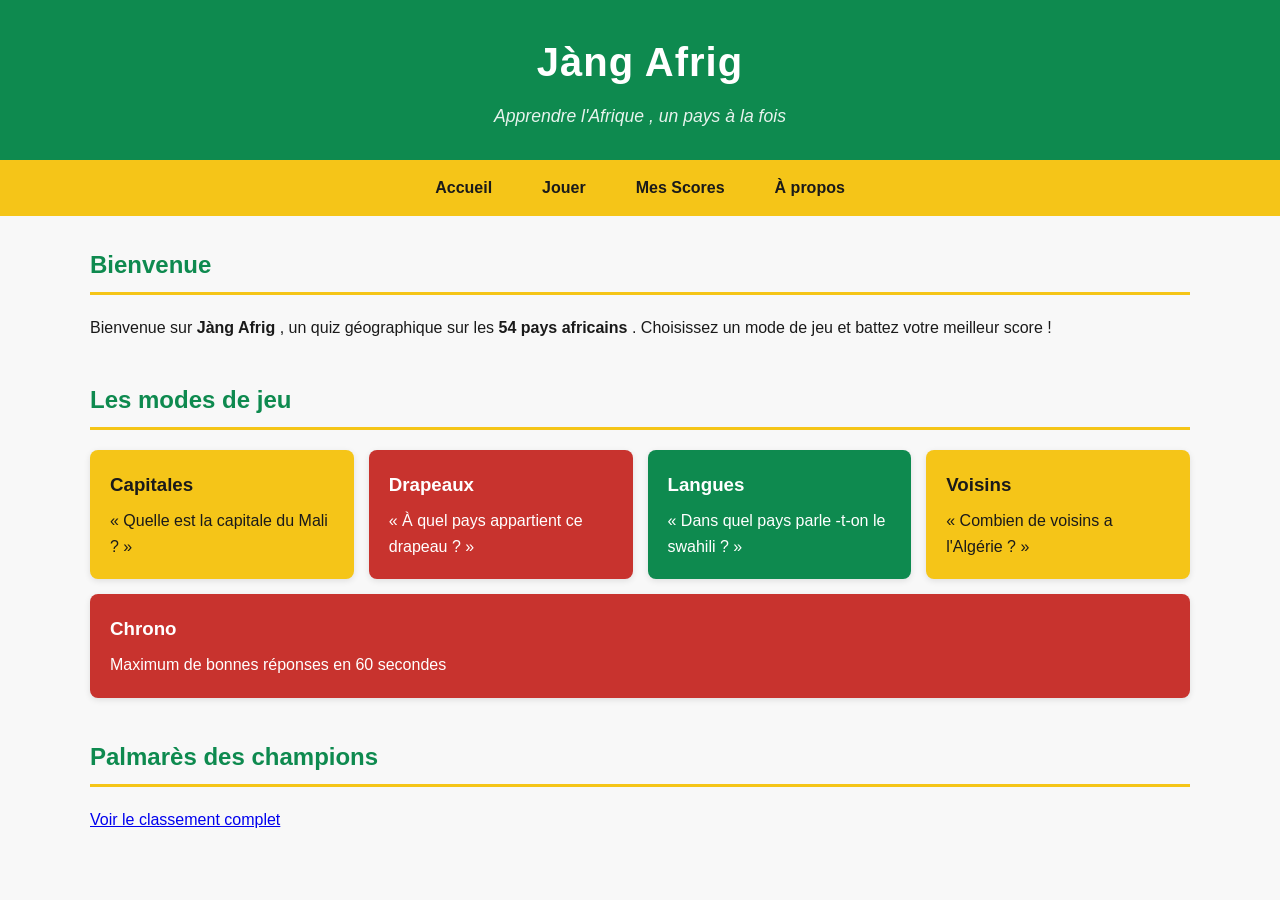
<file: index.html>
<!DOCTYPE html>
<html lang="fr">
<head>
    <meta charset="UTF-8">
    <meta name="viewport" content="width=device-width, initial-scale=1.0">
    <title>Salaam Aleykoum Marie</title>
    <link rel="preconnect" href="https://fonts.googleapis.com">
<link rel="preconnect" href="https://fonts.gstatic.com" crossorigin >
<link
href="https://fonts.googleapis.com/css2?family=Poppins:wght@400;600&family=Montserrat:wght@600;700&display=swap"
rel="stylesheet">
    <link rel="stylesheet" href="style.css">
    <script src="script.js" defer></script>
</head>
<body>
   <header >
<h1>Jàng Afrig </h1>
<p>Apprendre l'Afrique , un pays à la fois </p>
</header >
<nav>
<a href="index.html">Accueil </a> 
<a href="quiz.html">Jouer </a> 
<a href="scores.html">Mes Scores </a> 
<a href="apropos.html">À propos </a>
</nav>
<main>
<section >
<h2>Bienvenue </h2>
<p>
Bienvenue sur <strong >Jàng Afrig </strong >, un quiz
géographique sur les
<strong >54 pays africains </strong >. Choisissez un mode de
jeu et battez
votre meilleur score !
</p>
</section >
<section >
<h2>Les modes de jeu </h2>
<div class="modes-grille">
<div class="carte-mode carte-jaune">
<h3>Capitales </h3>
<p>« Quelle est la capitale du Mali ? »</p>
</div>
<div class="carte-mode carte-rouge">
<h3>Drapeaux </h3>
<p>« À quel pays appartient ce drapeau ? »</p>
</div>
<div class="carte-mode carte-vert">
<h3>Langues </h3>
<p>« Dans quel pays parle -t-on le swahili ? »</p>
</div>
<div class="carte-mode carte-jaune">
<h3>Voisins </h3>
<p>« Combien de voisins a l'Algérie ? »</p>
</div>
<div class="carte-mode carte-rouge">
<h3>Chrono </h3>
<p>Maximum de bonnes réponses en 60 secondes </p>
</div>
</div>
</section >
<h2>Palmarès des champions </h2>
<p><a href="scores.html">Voir le classement complet </a></p>
</section >
</main> 
</body>
</html>
</file>
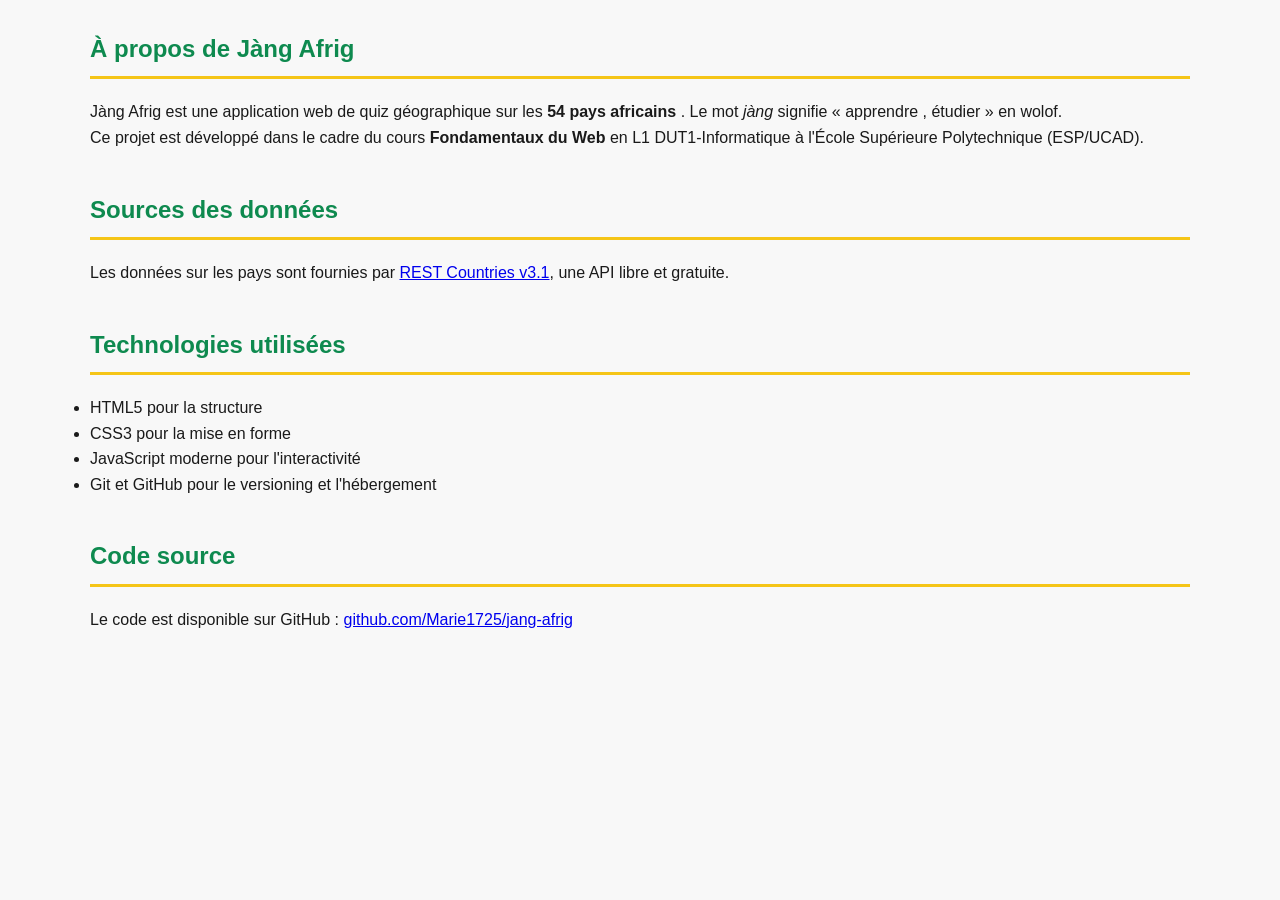
<file: apropos.html>
<!DOCTYPE html>
<html lang="en">
<head>
    <meta charset="UTF-8">
    <meta name="viewport" content="width=device-width, initial-scale=1.0">
    <title>Document</title>
    <link rel="preconnect" href="https://fonts.googleapis.com">
<link rel="preconnect" href="https://fonts.gstatic.com" crossorigin >
<link
href="https://fonts.googleapis.com/css2?family=Poppins:wght@400;600&family=Montserrat:wght@600;700&display=swap"
rel="stylesheet">
    <link rel="stylesheet" href="style.css">
</head>
<body>
  <main>
<section >
<h2>À propos de Jàng Afrig </h2>
<p>
Jàng Afrig est une application web de quiz géographique sur
les
<strong >54 pays africains </strong >. Le mot <em>jàng</em>
signifie
« apprendre , étudier » en wolof.
</p>
<p>
Ce projet est développé dans le cadre du cours
<strong >Fondamentaux du Web </strong > en L1 DUT1-Informatique
à l'École Supérieure Polytechnique (ESP/UCAD).
</p>
</section >
<section >
<h2>Sources des données</h2>
<p>
Les données sur les pays sont fournies par
<a href="https://restcountries.com">REST Countries v3.1</a>,
une API libre et gratuite.
</section >
<section >
<h2>Technologies utilisées</h2>
<ul>
<li>HTML5 pour la structure </li>
<li>CSS3 pour la mise en forme </li>
<li>JavaScript moderne pour l'interactivité</li>
<li>Git et GitHub pour le versioning et l'hébergement </li>
</ul>
</section >
<section >
<h2>Code source </h2>
<p>
Le code est disponible sur GitHub :
<a href="https://github.com/votre-username/jang-afrig">
github.com/Marie1725/jang-afrig
</a>
</p>
</section >
</main>
</p> 
</body>
</html>
</file>
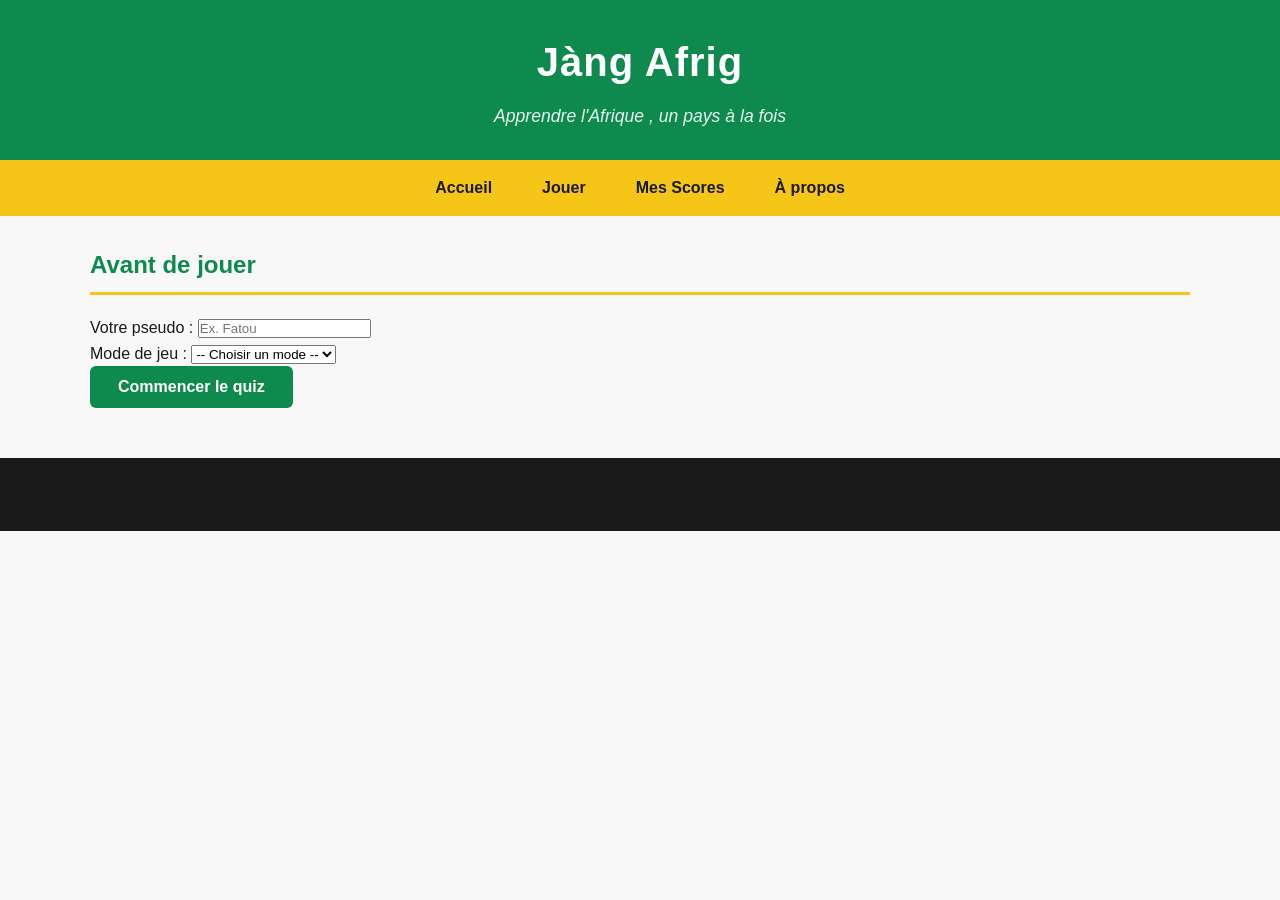
<file: quiz.html>
<!DOCTYPE html>
<html lang="en">
<head>
    <meta charset="UTF-8">
    <meta name="viewport" content="width=device-width, initial-scale=1.0">
    <title>Document</title>
    <link rel="preconnect" href="https://fonts.googleapis.com">
<link rel="preconnect" href="https://fonts.gstatic.com" crossorigin >
<link
href="https://fonts.googleapis.com/css2?family=Poppins:wght@400;600&family=Montserrat:wght@600;700&display=swap"
rel="stylesheet">
    <link rel="stylesheet" href="style.css">
</head>
<body>
   <header >
<h1>Jàng Afrig </h1>
<p>Apprendre l'Afrique , un pays à la fois </p>
</header >
<nav>
<a href="index.html">Accueil </a> 
<a href="quiz.html">Jouer </a> 
<a href="scores.html">Mes Scores </a> 
<a href="apropos.html">À propos </a>
</nav>
<main>
<section >
<h2>Avant de jouer </h2>
<form>
<p>
<label for="pseudo">Votre pseudo :</label >
<input type="text" id="pseudo" name="pseudo"
placeholder="Ex. Fatou" required >

</p>
<p>
<label for="mode">Mode de jeu :</label >
<select id="mode" name="mode" required >
<option value="">-- Choisir un mode
--</option >
<option value="capitales">Capitales </option >
<option value="drapeaux">Drapeaux </option >
<option value="langues">Langues </option >
<option value="voisins">Voisins </option >
<option value="chrono">Chrono </option >
</select >
</p>
<p>
<button type="submit" class="btn btn-primary">Commencer le quiz </button >
</p>
</form>
</section >
</main> 
<footer >
<p>&copy; 2025--2026 Jàng Afrig --- L1 DUT1-Info,
ESP/UCAD.</p>
</footer>
</body>
</html>
</file>
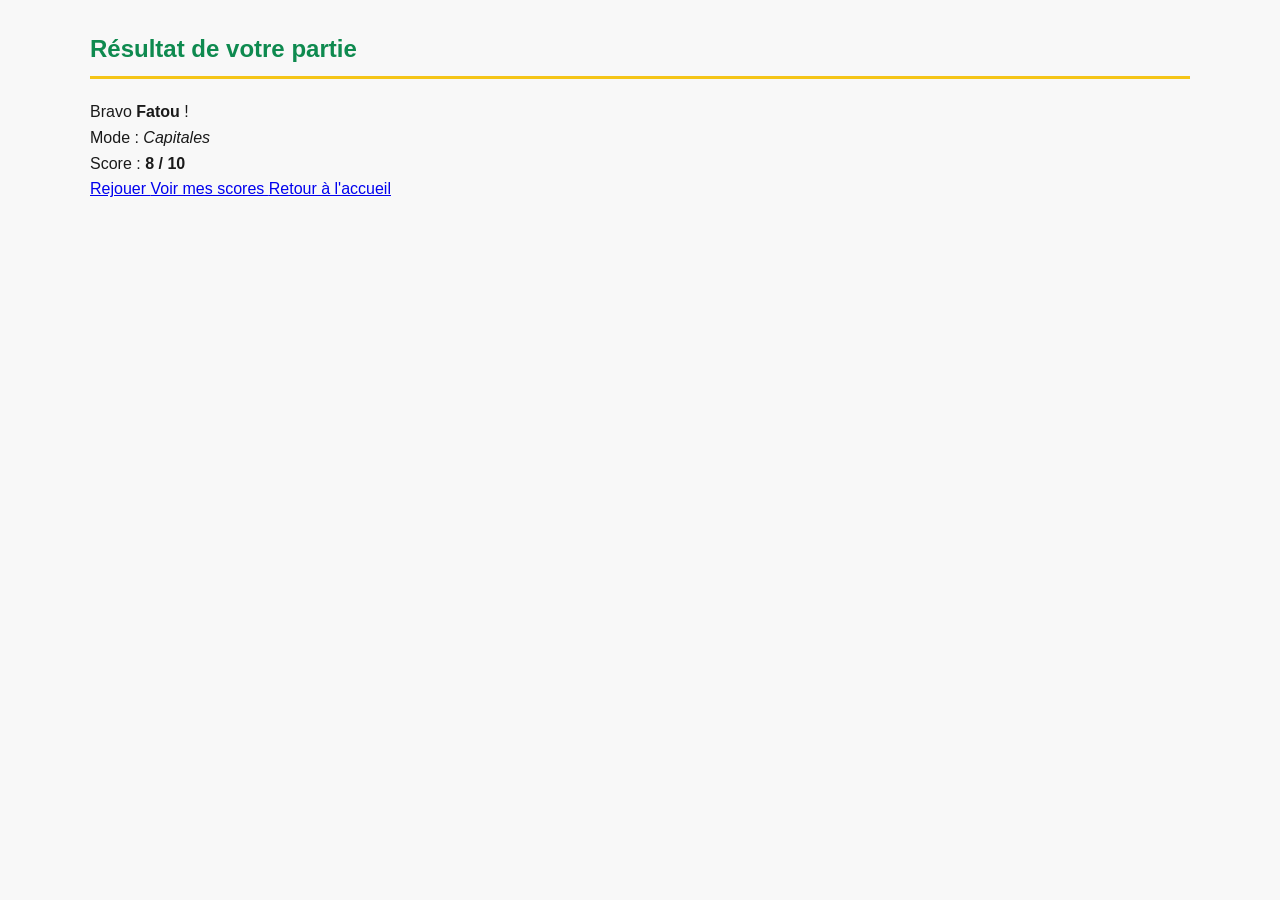
<file: resultat.html>
<!DOCTYPE html>
<html lang="en">
<head>
    <meta charset="UTF-8">
    <meta name="viewport" content="width=device-width, initial-scale=1.0">
    <title>Document</title>
    <link rel="preconnect" href="https://fonts.googleapis.com">
<link rel="preconnect" href="https://fonts.gstatic.com" crossorigin >
<link
href="https://fonts.googleapis.com/css2?family=Poppins:wght@400;600&family=Montserrat:wght@600;700&display=swap"
rel="stylesheet">
    <link rel="stylesheet" href="style.css">
</head>

<body>
    <main>
<section >
<h2>Résultat de votre partie </h2>
<p>Bravo <strong >Fatou </strong > !</p>
<p>Mode : <em>Capitales </em></p>
<p>Score : <strong >8 / 10</strong ></p>
<p>
<a href="quiz.html">Rejouer </a> 
<a href="scores.html">Voir mes scores </a> 
<a href="index.html">Retour à l'accueil </a>
</p>
</section >
</main>
</body>
</html>
</file>
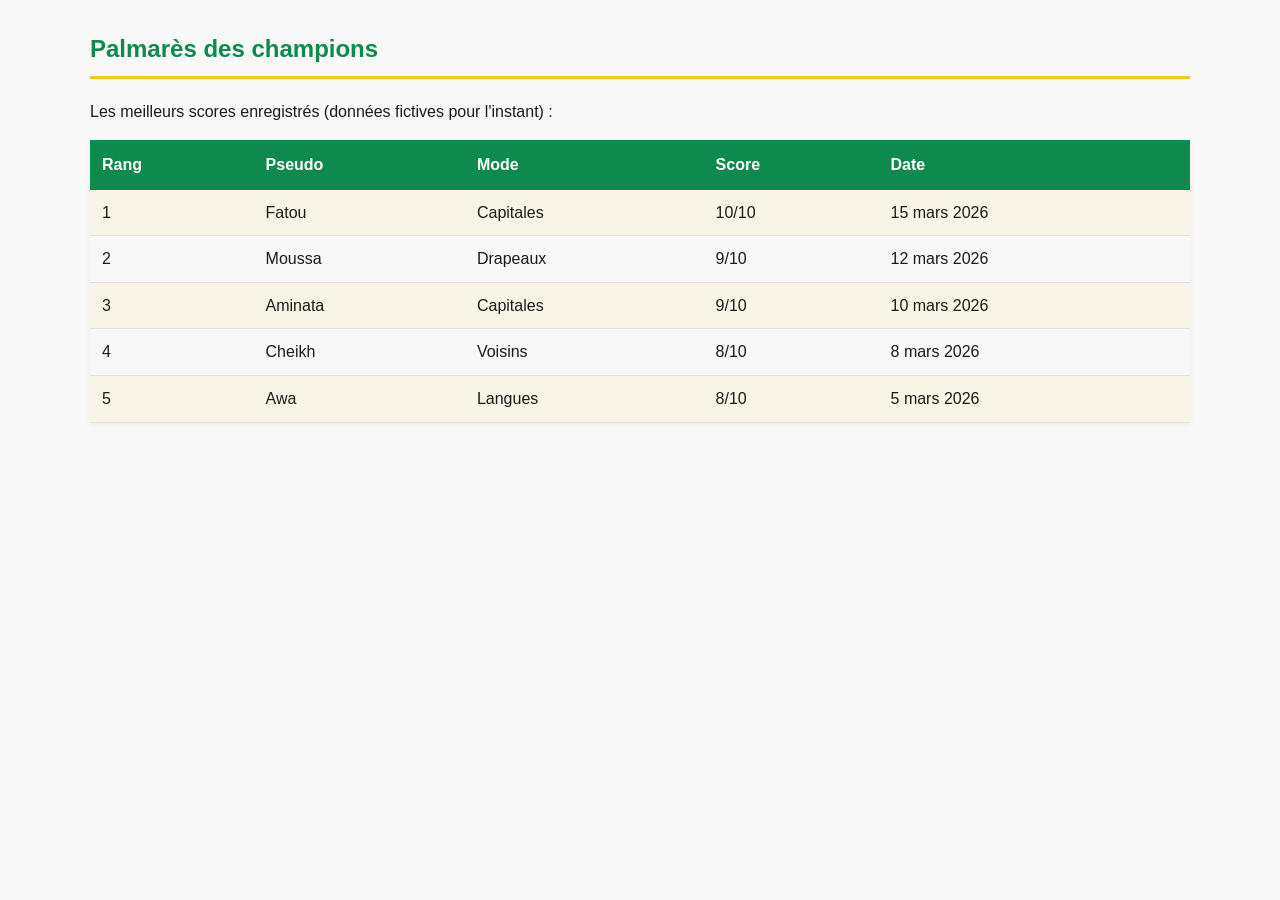
<file: scores.html>
<!DOCTYPE html>
<html lang="en">
<head>
    <meta charset="UTF-8">
    <meta name="viewport" content="width=device-width, initial-scale=1.0">
    <title>Document</title>
    <link rel="preconnect" href="https://fonts.googleapis.com">
<link rel="preconnect" href="https://fonts.gstatic.com" crossorigin >
<link
href="https://fonts.googleapis.com/css2?family=Poppins:wght@400;600&family=Montserrat:wght@600;700&display=swap"
rel="stylesheet">
    <link rel="stylesheet" href="style.css">
</head>

<body>
    <main>
<section >
<h2>Palmarès des champions </h2>
<p>Les meilleurs scores enregistrés (données fictives pour
l'instant) :</p>
<table >
<tr>
<th>Rang </th>
<th>Pseudo </th>
<th>Mode </th>
<th>Score </th>
<th>Date </th>
</tr>
<tr>
<td>1</td>
<td>Fatou </td>
<td>Capitales </td>
<td>10/10</td>
<td>15 mars 2026</td>
</tr>
<tr>
<td>2</td>
<td>Moussa </td>
<td>Drapeaux </td>
<td>9/10</td>
<td>12 mars 2026</td>
</tr>
<tr>
<td>3</td>
<td>Aminata </td>
<td>Capitales </td>
<td>9/10</td>
<td>10 mars 2026</td>
</tr>
<tr>
<td>4</td>
<td>Cheikh </td>
<td>Voisins </td>
<td>8/10</td>
<td>8 mars 2026</td>
</tr>
<tr>
<td>5</td>
<td>Awa </td>
<td>Langues </td>
<td>8/10</td>
<td>5 mars 2026</td>
</tr>
</table >
</section >
</main>
</body>
</html>
</file>
<file: style.css>
/* ===== Reset minimal ===== */
* {
box-sizing: border -box;
margin: 0;
padding: 0;
}
body {
font-family: sans-serif;
line-height: 1.6;
color: #1A1A1A;
background-color: #F8F8F8;
}
/* ===== Palette panafricaine ===== */
:root {
--vert: #0E8A4F;
--jaune: #F5C518;
--rouge: #C8332E;
--noir: #1A1A1A;
--blanc-casse: #F8F8F8;
}
body {
font-family: 'Poppins ', sans-serif;
line-height: 1.6;
color: var(--noir);
background-color: var(--blanc -casse);
}
h1, h2, h3 {
font-family: 'Montserrat ', sans-serif;
font-weight: 700;
}
/* ===== Header ===== */
header {
background-color: var(--vert);
color: white;
padding: 30px 20px;
text-align: center;
}
header h1 {
font-size: 2.5rem;
margin-bottom: 8px;
letter-spacing: 1px;
}
header p {
font-size: 1.1rem;
opacity: 0.9;
font-style: italic;
}
/* ===== Navigation ===== */
nav {
background-color: var(--jaune);
padding: 0;
display: flex;
justify-content: center;
flex-wrap: wrap;
}
nav a {
color: var(--noir);
text-decoration: none;
font-weight: 600;
padding: 15px 25px;
transition: background-color 0.2s;
}
nav a:hover {
    background-color: var(--vert);
color: white;
}
/* ===== Section principale ===== */
main {
max-width: 1100px;
margin: 30px auto;
padding: 0 20px;
}
main section {
margin-bottom: 40px;
}
main h2 {
color: var(--vert);
border-bottom: 3px solid var(--jaune);
padding-bottom: 8px;
margin-bottom: 20px;
}
/* ===== Grille de cartes (Flexbox) ===== */
.modes-grille {
display: flex;
flex-wrap: wrap;
gap: 15px;
}
.carte-mode {
flex: 1 1 200px;
padding: 20px;
border-radius: 8px;
color: var(--noir);
box-shadow: 0 2px 6px rgba(0, 0, 0, 0.1);
}
.carte-mode h3 {
margin-bottom: 8px;
}
.carte-jaune { background-color: var(--jaune); }
.carte-rouge { background-color: var(--rouge); color: white; }
.carte-vert { background-color: var(--vert); color: white; }
/* ===== Boutons ===== */
.btn {
display: inline -block;
padding: 12px 28px;
font-size: 1rem;
font-weight: 600;
border: none;
border-radius: 6px;
cursor: pointer;
text-decoration: none;
transition: background-color 0.2s, transform 0.1s;
}
.btn-primary {
background-color: var(--vert);
color: white;
}
.btn-primary:hover {
background-color: #0a6e3f; /* vert plus foncé */
}
.btn-primary:active {
transform: scale(0.97);
}
.btn-secondary {
background-color: var(--blanc -casse);
color: var(--noir);
border: 2px solid var(--noir);
}
.btn-secondary:hover {
background-color: var(--noir);
color: white;
}
/* ===== Tableaux ===== */
table {
width: 100%;
border-collapse: collapse;
margin-top: 15px;
box-shadow: 0 2px 6px rgba(0, 0, 0, 0.05);
}
th {
background-color: var(--vert);
color: white;
padding: 12px;
text-align: left;
}
td {
padding: 10px 12px;
border-bottom: 1px solid #e0e0e0;
}
/* Lignes alternées (zébrures) */
tr:nth-child(even) td {
background-color: rgba(245, 197, 24, 0.08);
}
tr:hover td {
background-color: rgba(14, 138, 79, 0.1);
}
/* ===== Footer ===== */
footer {
background-color: var(--noir);
color: var(--blanc -casse);
padding: 25px 20px;
text-align: center;
margin-top: 50px;
font-size: 0.9rem;
}
footer a {
color: var(--jaune);
text-decoration: underline;
}
footer a:hover {
color: white;
}
</file>
